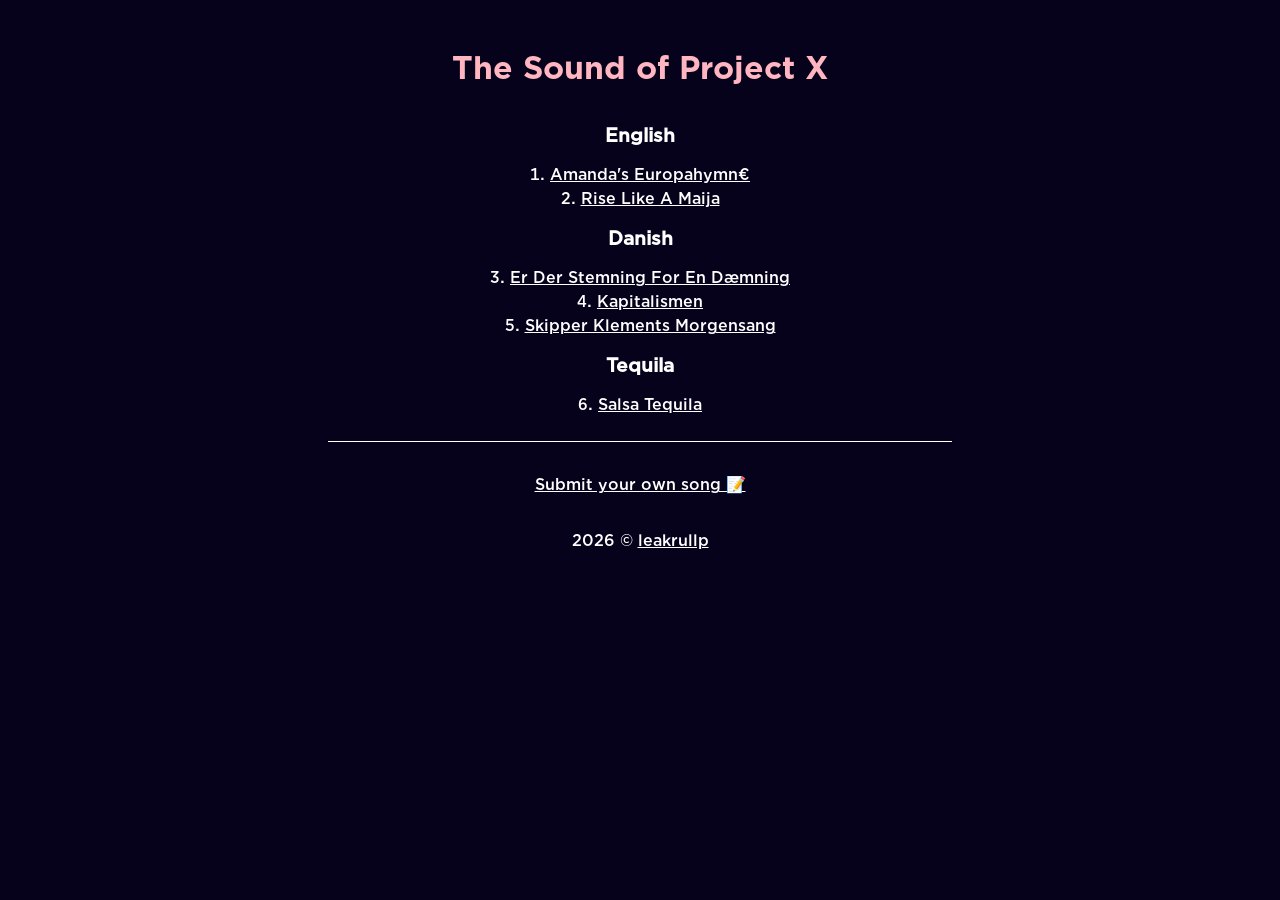
<file: index.html>
<html>

<head>
    <title>The Sound of Project X</title>
    <meta charset="UTF-8">
    <link rel="stylesheet" href="style.css">
    <meta name="viewport" content="width=device-width, initial-scale=1.0" />
</head>

<body>
    <h1>The Sound of <wbr>Project X</wbr></h1>

    <ol>
        <h2>English</h2>

        <li>
            <p><a href="hymne.html">Amanda's Europahymn€</a></p>
        </li>
        <li>
            <p><a href="maija.html">Rise Like A Maija</a></p>
        </li>

        <h2>Danish</h2>

        <li>
            <p><a href="stemning.html">Er Der Stemning For En Dæmning</a></p>
        </li>
        <li>
            <p><a href="kapitalismen.html">Kapitalismen</a></p>
        </li>
        <li>
            <p><a href="skipperklement.html">Skipper Klements Morgensang</a></p>
        </li>

        <h2>Tequila</h2>

        <li>
            <p><a href="salsatequila.html">Salsa Tequila</a></p>
        </li>
    </ol>


</body>

<hr>

<footer>
    <p><a href="mailto:leakrull@proton.me">Submit your own song 📝</a></p>
    <p>2026 © <a href="https://github.com/leakrullp/maijavision">leakrullp</a></p>
</footer>

</html>
</file>
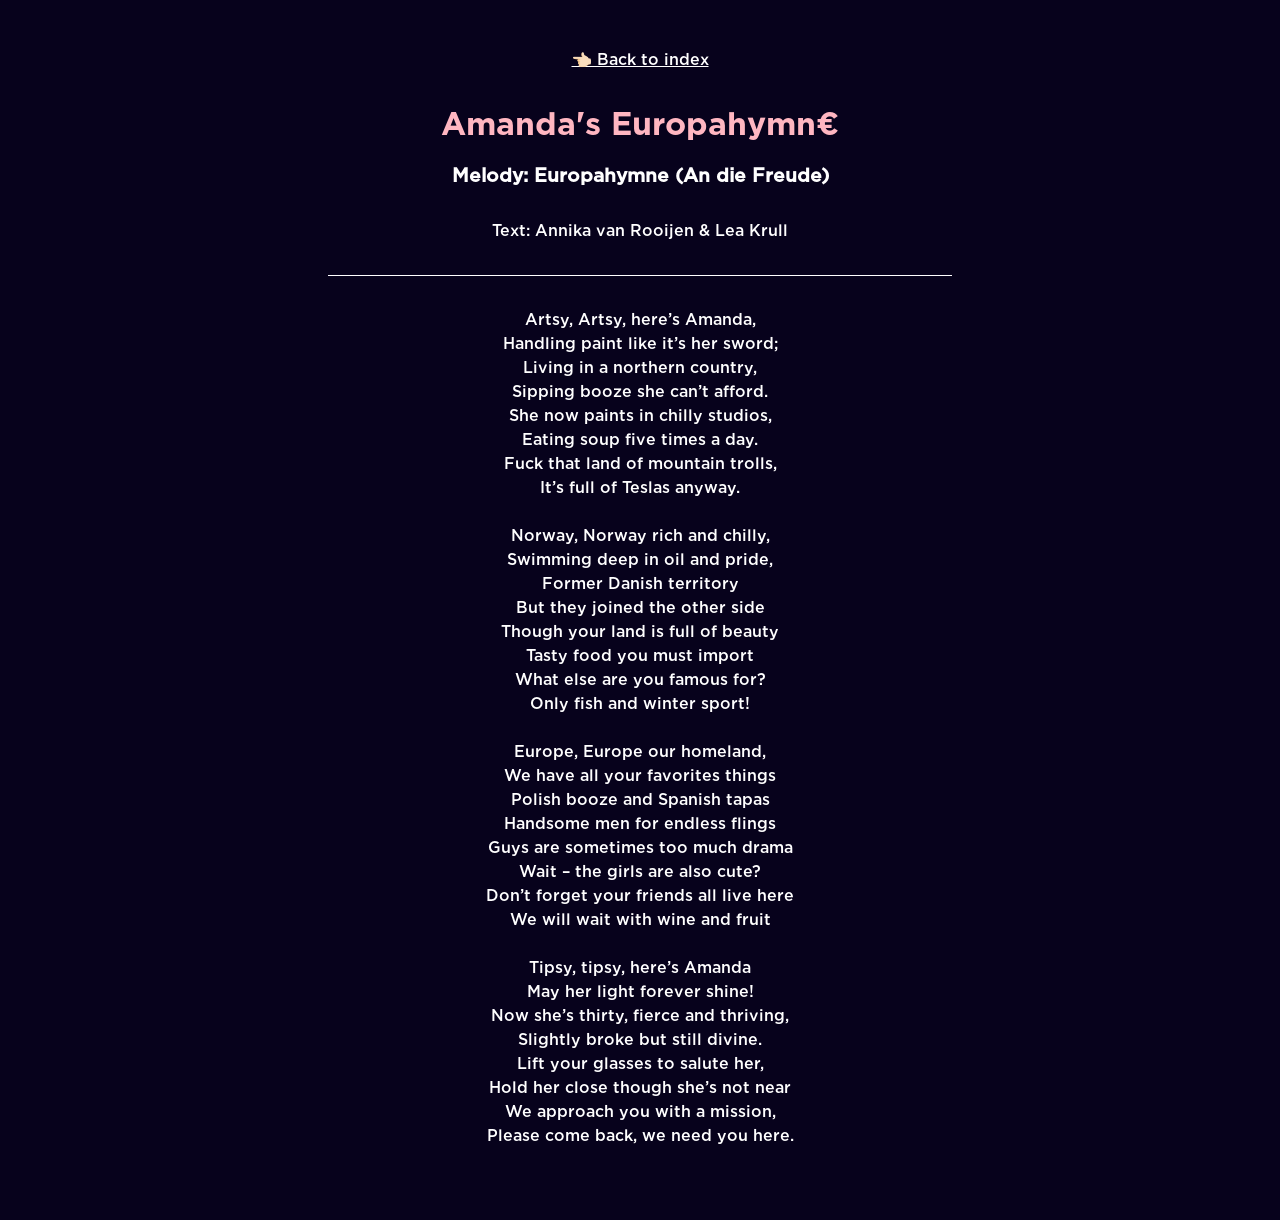
<file: hymne.html>
<html>

<head>
    <title>The Sound of Project X</title>
    <meta charset="UTF-8">
    <link rel="stylesheet" href="style.css">
    <meta name="viewport" content="width=device-width, initial-scale=1.0" />
</head>

<body>
    <p><a href="index.html">👈🏻 Back to index</a></p>

    <h1>Amanda's Europahymn€</h1>

    <h2>Melody: Europahymne (An die Freude)
    </h2>
    <p>Text: Annika van Rooijen & Lea Krull</p>

    <hr>

    <p>
        Artsy, Artsy, here’s Amanda,<br>
        Handling paint like it’s her sword;<br>
        Living in a northern country,<br>
        Sipping booze she can’t afford.<br>
        She now paints in chilly studios,<br>
        Eating soup five times a day.<br>
        Fuck that land of mountain trolls,<br>
        It’s full of Teslas anyway.<br>
        <br>
        Norway, Norway rich and chilly,<br>
        Swimming deep in oil and pride,<br>
        Former Danish territory<br>
        But they joined the other side<br>
        Though your land is full of beauty<br>
        Tasty food you must import<br>
        What else are you famous for?<br>
        Only fish and winter sport!<br>
        <br>
        Europe, Europe our homeland,<br>
        We have all your favorites things<br>
        Polish booze and Spanish tapas<br>
        Handsome men for endless flings<br>
        Guys are sometimes too much drama<br>
        Wait – the girls are also cute?<br>
        Don’t forget your friends all live here<br>
        We will wait with wine and fruit<br>
        <br>
        Tipsy, tipsy, here’s Amanda<br>
        May her light forever shine!<br>
        Now she’s thirty, fierce and thriving,<br>
        Slightly broke but still divine.<br>
        Lift your glasses to salute her,<br>
        Hold her close though she’s not near<br>
        We approach you with a mission,<br>
        Please come back, we need you here.<br>
        <br>

    </p>

</body>

<footer>
</footer>

</html>
</file>
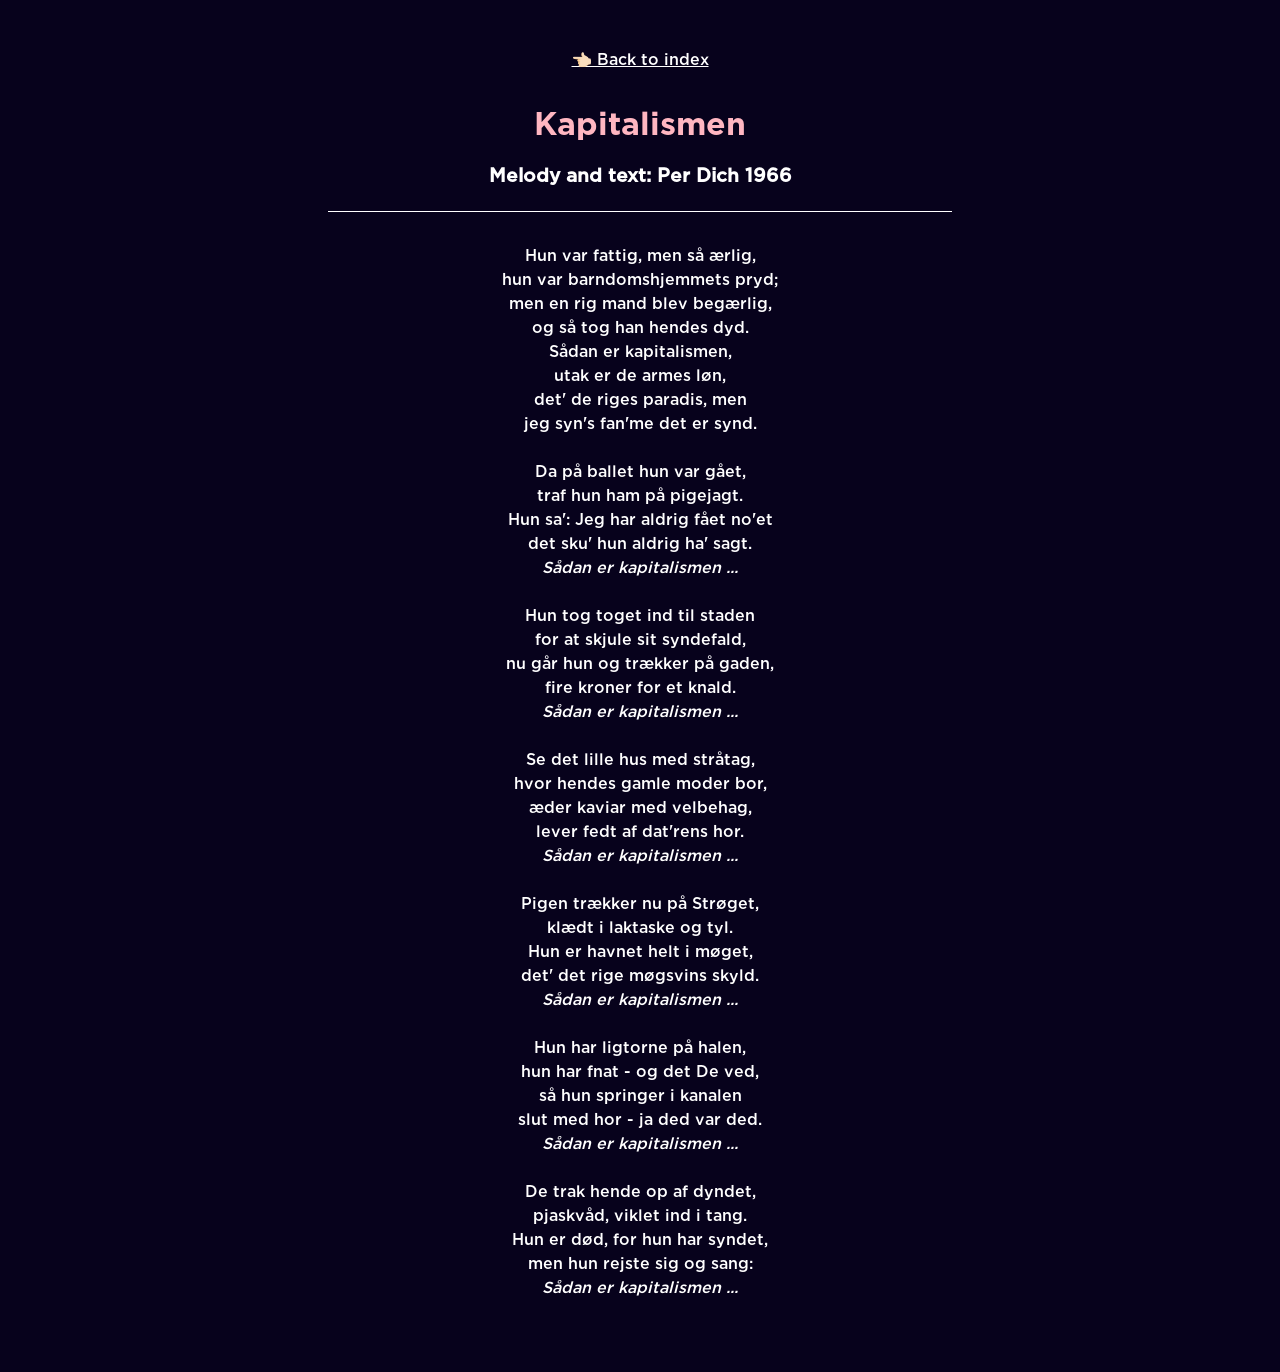
<file: kapitalismen.html>
<html>

<head>
    <title>The Sound of Project X</title>
    <meta charset="UTF-8">
    <link rel="stylesheet" href="style.css">
    <meta name="viewport" content="width=device-width, initial-scale=1.0" />
</head>

<body>
    <p><a href="index.html">👈🏻 Back to index</a></p>

    <h1>Kapitalismen</h1>

    <h2>Melody and text: Per Dich 1966
    </h2>

    <hr>

    <p>
        Hun var fattig, men så ærlig,<br>
        hun var barndomshjemmets pryd;<br>
        men en rig mand blev begærlig,<br>
        og så tog han hendes dyd.<br>
        Sådan er kapitalismen,<br>
        utak er de armes løn,<br>
        det' de riges paradis, men<br>
        jeg syn's fan'me det er synd.<br>
        <br>

        Da på ballet hun var gået,
        <br>
        traf hun ham på pigejagt.
        <br>
        Hun sa': Jeg har aldrig fået no'et
        <br>
        det sku' hun aldrig ha' sagt.
        <br>
        <i>
            Sådan er kapitalismen ...<br>
        </i>
        <br>

        Hun tog toget ind til staden
        <br>
        for at skjule sit syndefald,
        <br>
        nu går hun og trækker på gaden,
        <br>
        fire kroner for et knald.
        <br>
        <i>
            Sådan er kapitalismen ...<br>
        </i>
        <br>

        Se det lille hus med stråtag,
        <br>
        hvor hendes gamle moder bor,
        <br>
        æder kaviar med velbehag,
        <br>
        lever fedt af dat'rens hor.
        <br>
        <i>
            Sådan er kapitalismen ...<br>
        </i>
        <br>

        Pigen trækker nu på Strøget,
        <br>
        klædt i laktaske og tyl.
        <br>
        Hun er havnet helt i møget,
        <br>
        det' det rige møgsvins skyld.
        <br>
        <i>
            Sådan er kapitalismen ...<br>
        </i>
        <br>

        Hun har ligtorne på halen,
        <br>
        hun har fnat - og det De ved,
        <br>
        så hun springer i kanalen
        <br>
        slut med hor - ja ded var ded.
        <br>
        <i>
            Sådan er kapitalismen ...<br>
        </i>
        <br>

        De trak hende op af dyndet,
        <br>
        pjaskvåd, viklet ind i tang.
        <br>
        Hun er død, for hun har syndet,
        <br>
        men hun rejste sig og sang:
        <br>
        <i>
            Sådan er kapitalismen ...<br>
        </i>
        <br>
    </p>

</body>

<footer>
</footer>

</html>
</file>
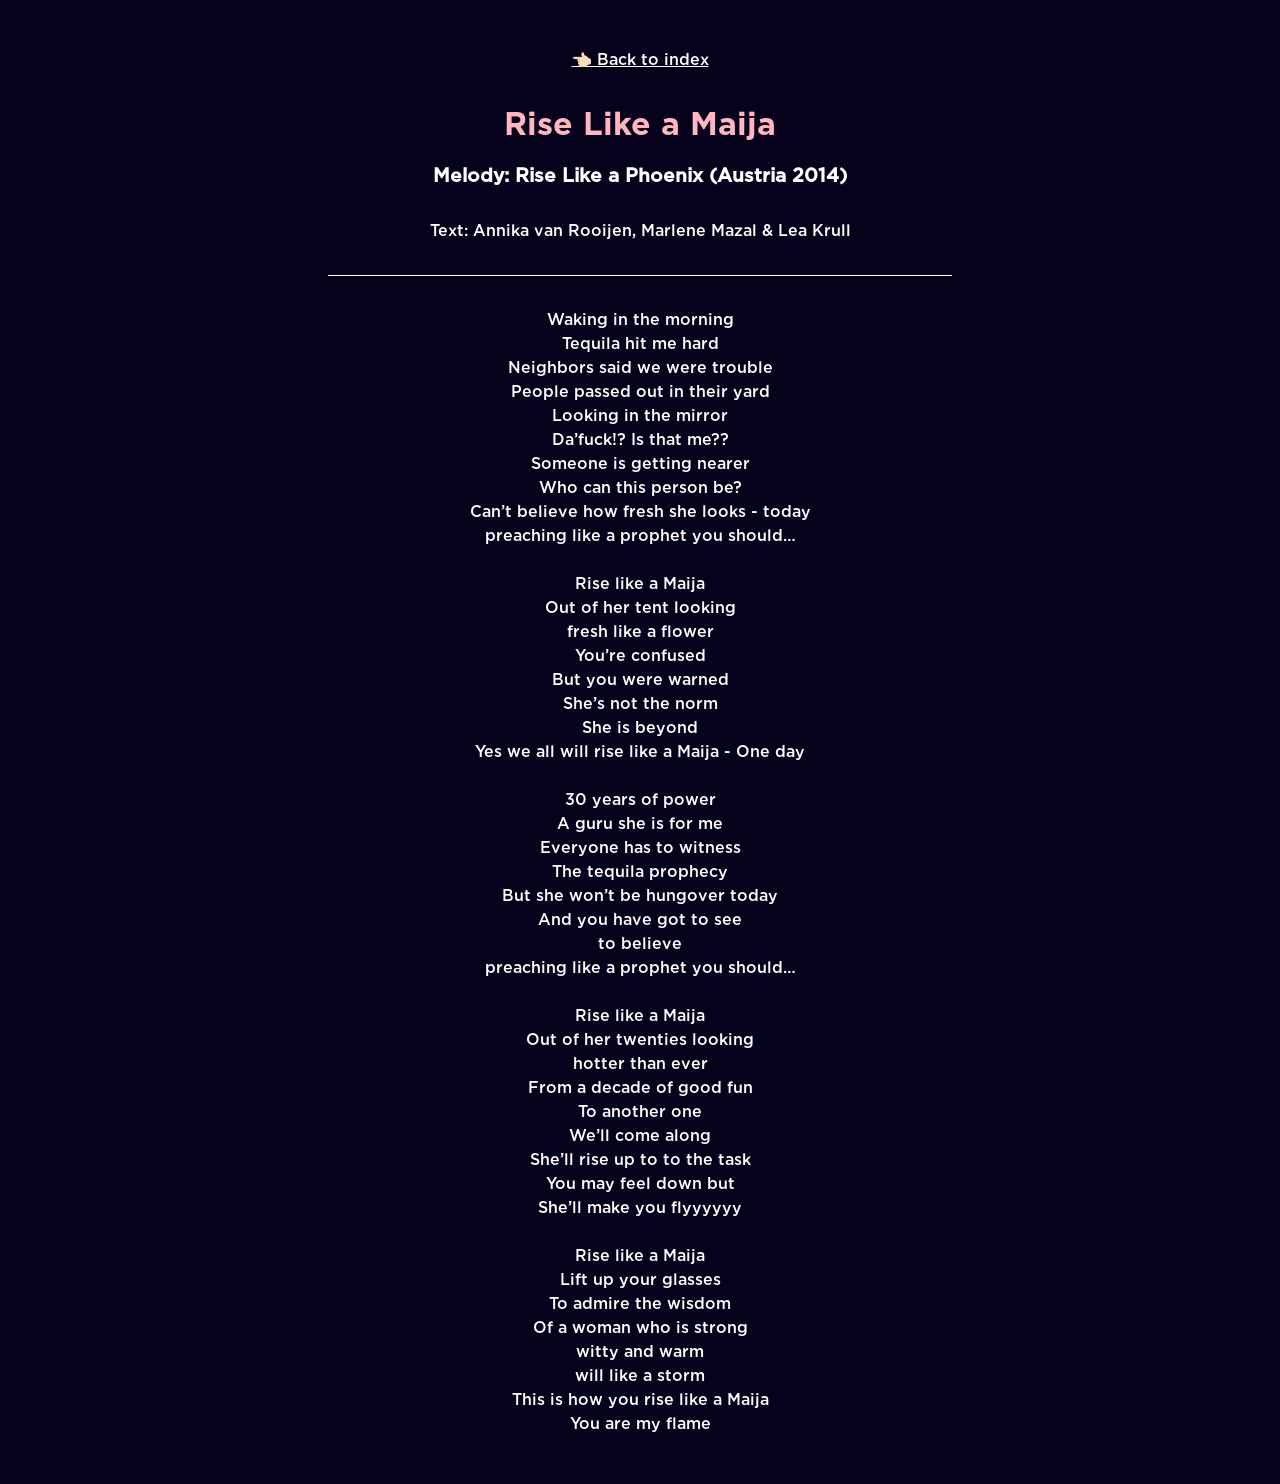
<file: maija.html>
<html>

<head>
    <title>The Sound of Project X</title>
    <meta charset="UTF-8">
    <link rel="stylesheet" href="style.css">
    <meta name="viewport" content="width=device-width, initial-scale=1.0" />
</head>

<body>
    <p><a href="index.html">👈🏻 Back to index</a></p>

    <h1>Rise Like a Maija</h1>

    <h2>Melody: Rise Like a Phoenix (Austria 2014)
    </h2>
    <p>Text: Annika van Rooijen, Marlene Mazal & Lea Krull</p>

    <hr>

    <p>
        Waking in the morning <br>
        Tequila hit me hard <br>
        Neighbors said we were trouble <br>
        People passed out in their yard <br>
        Looking in the mirror <br>
        Da’fuck!? Is that me?? <br>
        Someone is getting nearer <br>
        Who can this person be? <br>
        Can’t believe how fresh she looks - today <br>
        preaching like a prophet you should… <br>
        <br>
        Rise like a Maija <br>
        Out of her tent looking <br>
        fresh like a flower <br>
        You’re confused<br>
        But you were warned <br>
        She’s not the norm<br>
        She is beyond<br>
        Yes we all will rise like a Maija - One day<br>
        <br>
        30 years of power<br>
        A guru she is for me<br>
        Everyone has to witness<br>
        The tequila prophecy<br>
        But she won’t be hungover today<br>
        And you have got to see<br>
        to believe<br>
        preaching like a prophet you should…<br>
        <br>
        Rise like a Maija<br>
        Out of her twenties looking<br>
        hotter than ever<br>
        From a decade of good fun<br>
        To another one<br>
        We’ll come along<br>
        She’ll rise up to to the task<br>
        You may feel down but<br>
        She’ll make you flyyyyyy<br>
        <br>
        Rise like a Maija<br>
        Lift up your glasses<br>
        To admire the wisdom<br>
        Of a woman who is strong<br>
        witty and warm<br>
        will like a storm<br>
        This is how you rise like a Maija<br>
        You are my flame<br>

    </p>

</body>

<footer>
</footer>

</html>
</file>
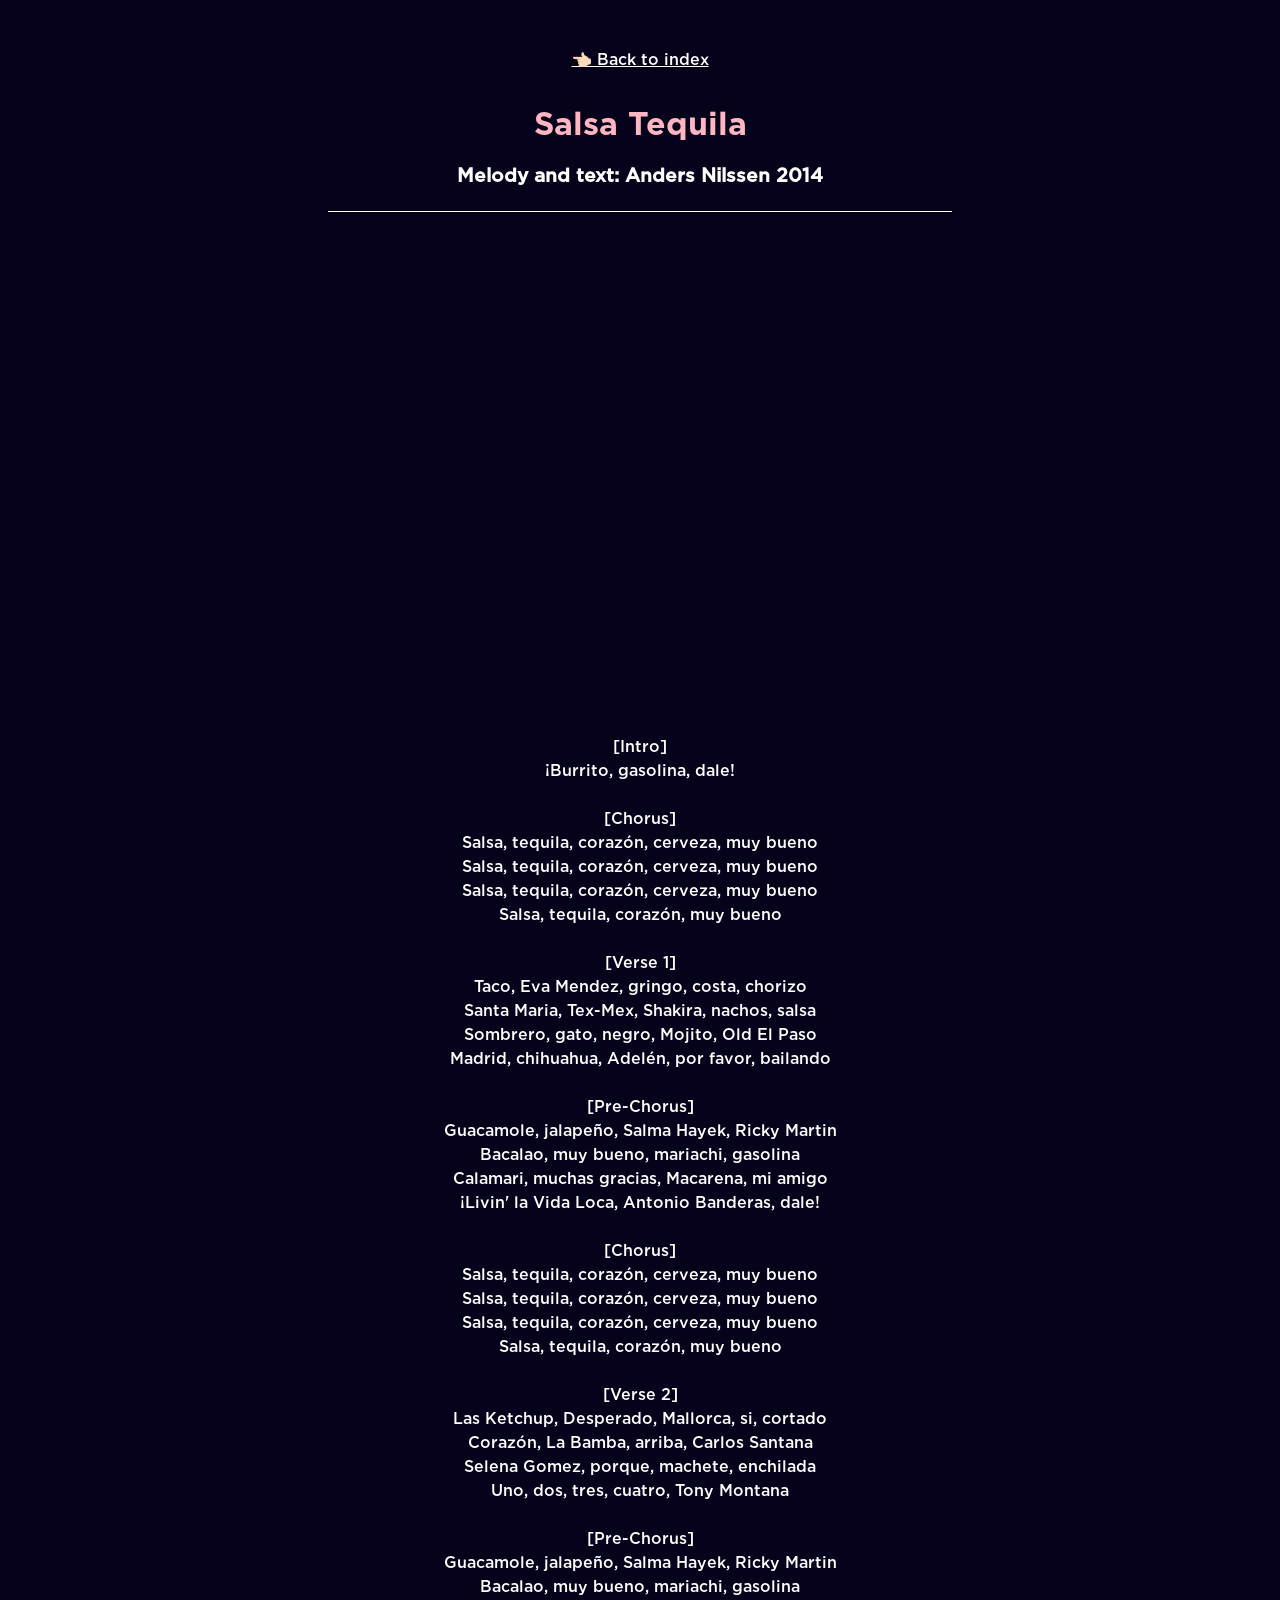
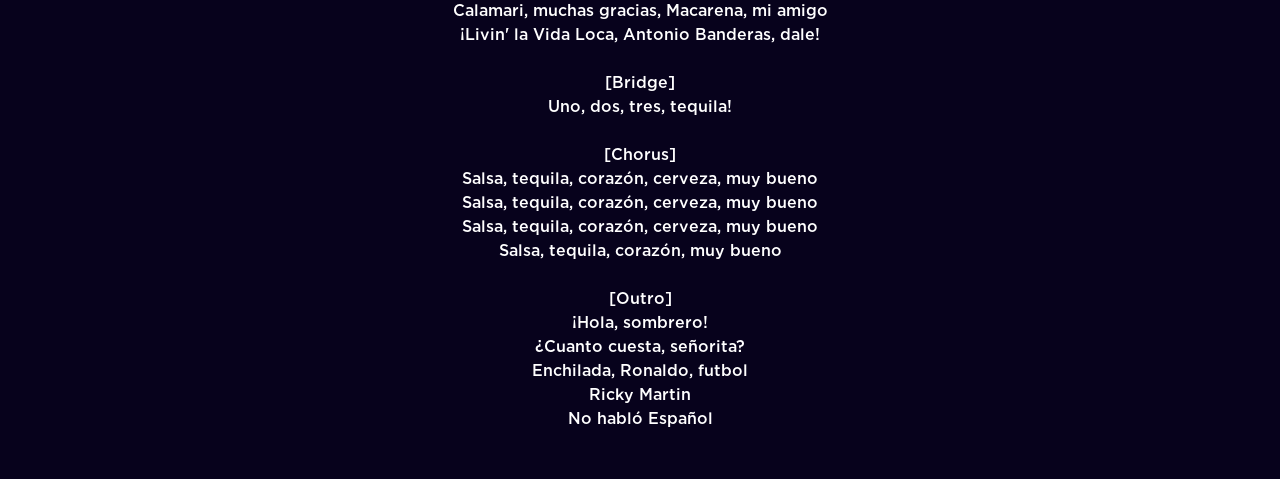
<file: salsatequila.html>
<html>

<head>
    <title>The Sound of Project X</title>
    <meta charset="UTF-8">
    <link rel="stylesheet" href="style.css">
    <meta name="viewport" content="width=device-width, initial-scale=1.0" />
</head>

<body>
    <p><a href="index.html">👈🏻 Back to index</a></p>

    <h1>Salsa Tequila</h1>

    <h2>Melody and text: Anders Nilssen 2014
    </h2>

    <hr>

    <iframe data-testid="embed-iframe" style="border-radius:12px"
        src="https://open.spotify.com/embed/track/4NNo6yFzKvX4HsTcaH6WIU?utm_source=generator&theme=0&si=41a62da1311f42b8"
        width="70%" height="152" frameBorder="0" allowfullscreen=""
        allow="autoplay; clipboard-write; encrypted-media; fullscreen; picture-in-picture" loading="lazy"></iframe>
    <br>
    <iframe width="560" height="315" src="https://www.youtube.com/embed/77Ms1oCiDH4?si=noISD65q4exgyyjd&amp;start=161"
        title="YouTube video player" frameborder="0"
        allow="accelerometer; autoplay; clipboard-write; encrypted-media; gyroscope; picture-in-picture; web-share"
        referrerpolicy="strict-origin-when-cross-origin" allowfullscreen></iframe>
    <p>
        [Intro]<br>
        ¡Burrito, gasolina, dale!<br>
        <br>
        [Chorus]<br>
        Salsa, tequila, corazón, cerveza, muy bueno<br>
        Salsa, tequila, corazón, cerveza, muy bueno<br>
        Salsa, tequila, corazón, cerveza, muy bueno<br>
        Salsa, tequila, corazón, muy bueno<br>
        <br>
        [Verse 1]<br>
        Taco, Eva Mendez, gringo, costa, chorizo<br>
        Santa Maria, Tex-Mex, Shakira, nachos, salsa<br>
        Sombrero, gato, negro, Mojito, Old El Paso<br>
        Madrid, chihuahua, Adelén, por favor, bailando<br>
        <br>
        [Pre-Chorus]<br>
        Guacamole, jalapeño, Salma Hayek, Ricky Martin<br>
        Bacalao, muy bueno, mariachi, gasolina<br>
        Calamari, muchas gracias, Macarena, mi amigo<br>
        ¡Livin' la Vida Loca, Antonio Banderas, dale!<br>
        <br>
        [Chorus]<br>
        Salsa, tequila, corazón, cerveza, muy bueno<br>
        Salsa, tequila, corazón, cerveza, muy bueno<br>
        Salsa, tequila, corazón, cerveza, muy bueno<br>
        Salsa, tequila, corazón, muy bueno<br>
        <br>
        [Verse 2]<br>
        Las Ketchup, Desperado, Mallorca, si, cortado<br>
        Corazón, La Bamba, arriba, Carlos Santana<br>
        Selena Gomez, porque, machete, enchilada<br>
        Uno, dos, tres, cuatro, Tony Montana<br>
        <br>
        [Pre-Chorus]<br>
        Guacamole, jalapeño, Salma Hayek, Ricky Martin<br>
        Bacalao, muy bueno, mariachi, gasolina<br>
        Calamari, muchas gracias, Macarena, mi amigo<br>
        ¡Livin' la Vida Loca, Antonio Banderas, dale!<br>
        <br>
        [Bridge]<br>
        Uno, dos, tres, tequila!<br>
        <br>
        [Chorus]<br>
        Salsa, tequila, corazón, cerveza, muy bueno<br>
        Salsa, tequila, corazón, cerveza, muy bueno<br>
        Salsa, tequila, corazón, cerveza, muy bueno<br>
        Salsa, tequila, corazón, muy bueno<br>
        <br>
        [Outro]<br>
        ¡Hola, sombrero!<br>
        ¿Cuanto cuesta, señorita?<br>
        Enchilada, Ronaldo, futbol<br>
        Ricky Martin<br>
        No habló Español<br>
    </p>

</body>

<footer>
</footer>

</html>
</file>
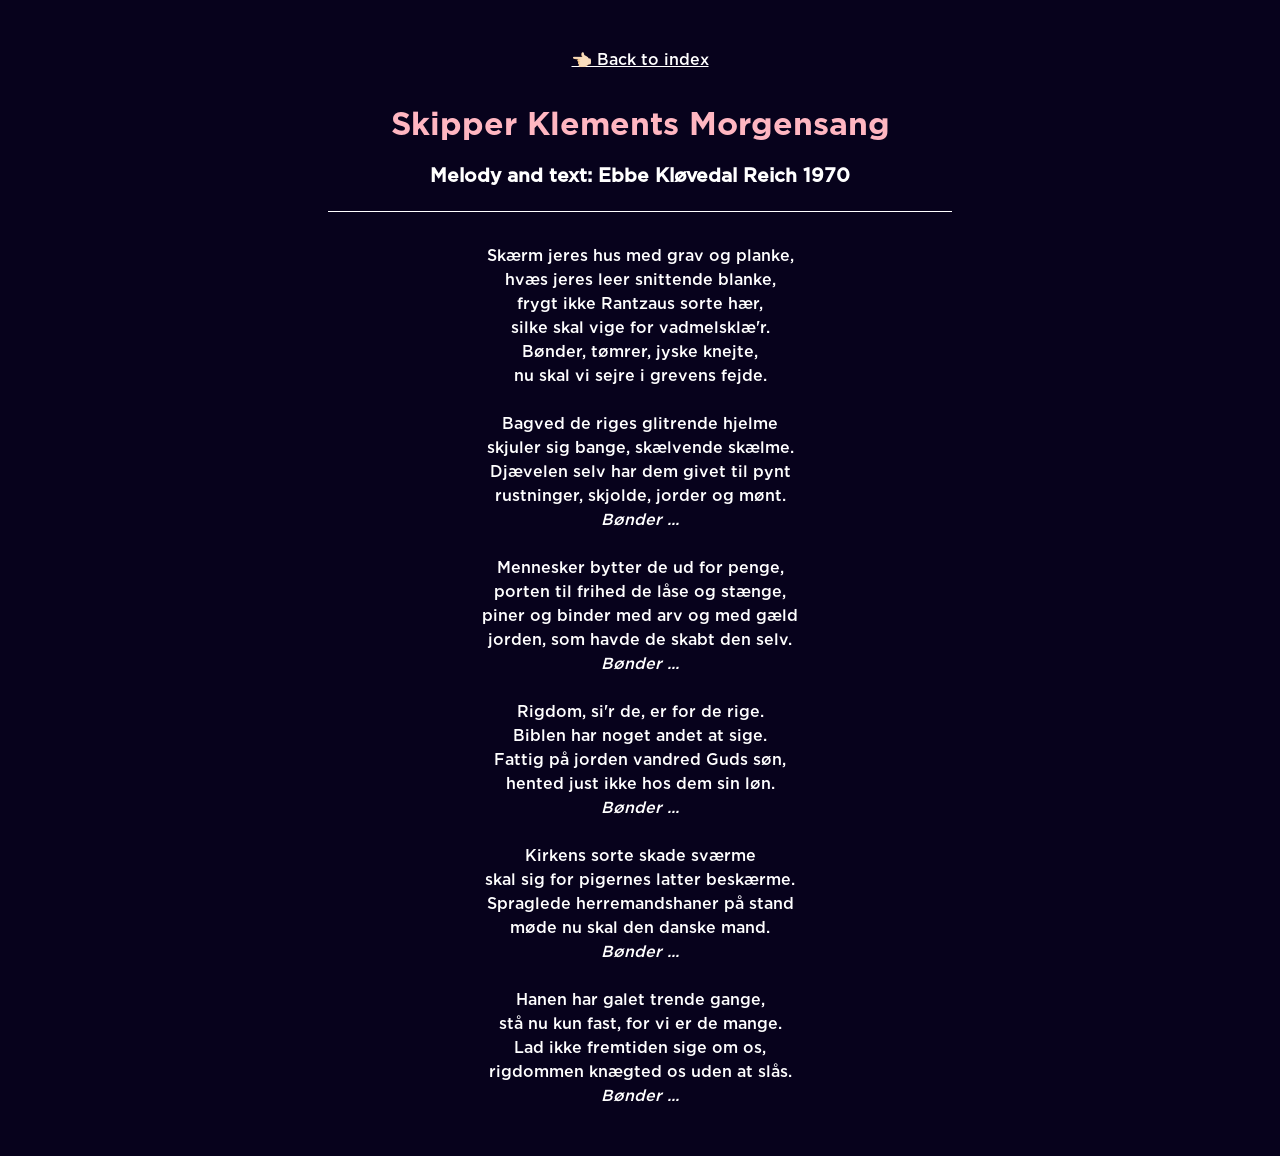
<file: skipperklement.html>
<html>

<head>
    <title>The Sound of Project X</title>
    <meta charset="UTF-8">
    <link rel="stylesheet" href="style.css">
    <meta name="viewport" content="width=device-width, initial-scale=1.0" />
</head>

<body>
    <p><a href="index.html">👈🏻 Back to index</a></p>

    <h1>Skipper Klements Morgensang</h1>

    <h2>Melody and text: Ebbe Kløvedal Reich 1970
    </h2>

    <hr>

    <p>
        Skærm jeres hus med grav og planke,<br>
        hvæs jeres leer snittende blanke,<br>
        frygt ikke Rantzaus sorte hær,<br>
        silke skal vige for vadmelsklæ'r.<br>
        Bønder, tømrer, jyske knejte,<br>
        nu skal vi sejre i grevens fejde.<br>
        <br>
        Bagved de riges glitrende hjelme<br>
        skjuler sig bange, skælvende skælme.<br>
        Djævelen selv har dem givet til pynt<br>
        rustninger, skjolde, jorder og mønt.<br>
        <i>
            Bønder ...<br>
        </i>
        <br>
        Mennesker bytter de ud for penge,<br>
        porten til frihed de låse og stænge,<br>
        piner og binder med arv og med gæld<br>
        jorden, som havde de skabt den selv.<br>
        <i>
            Bønder ...<br>
        </i>
        <br>
        Rigdom, si'r de, er for de rige.<br>
        Biblen har noget andet at sige.<br>
        Fattig på jorden vandred Guds søn,<br>
        hented just ikke hos dem sin løn.<br>
        <i>
            Bønder ...<br>
        </i>
        <br>
        Kirkens sorte skade sværme<br>
        skal sig for pigernes latter beskærme.<br>
        Spraglede herremandshaner på stand<br>
        møde nu skal den danske mand.<br>
        <i>
            Bønder ...<br>
        </i>
        <br>
        Hanen har galet trende gange,<br>
        stå nu kun fast, for vi er de mange.<br>
        Lad ikke fremtiden sige om os,<br>
        rigdommen knægted os uden at slås.<br>
        <i>
            Bønder ...<br>
        </i>
    </p>

</body>

<footer>
</footer>

</html>
</file>
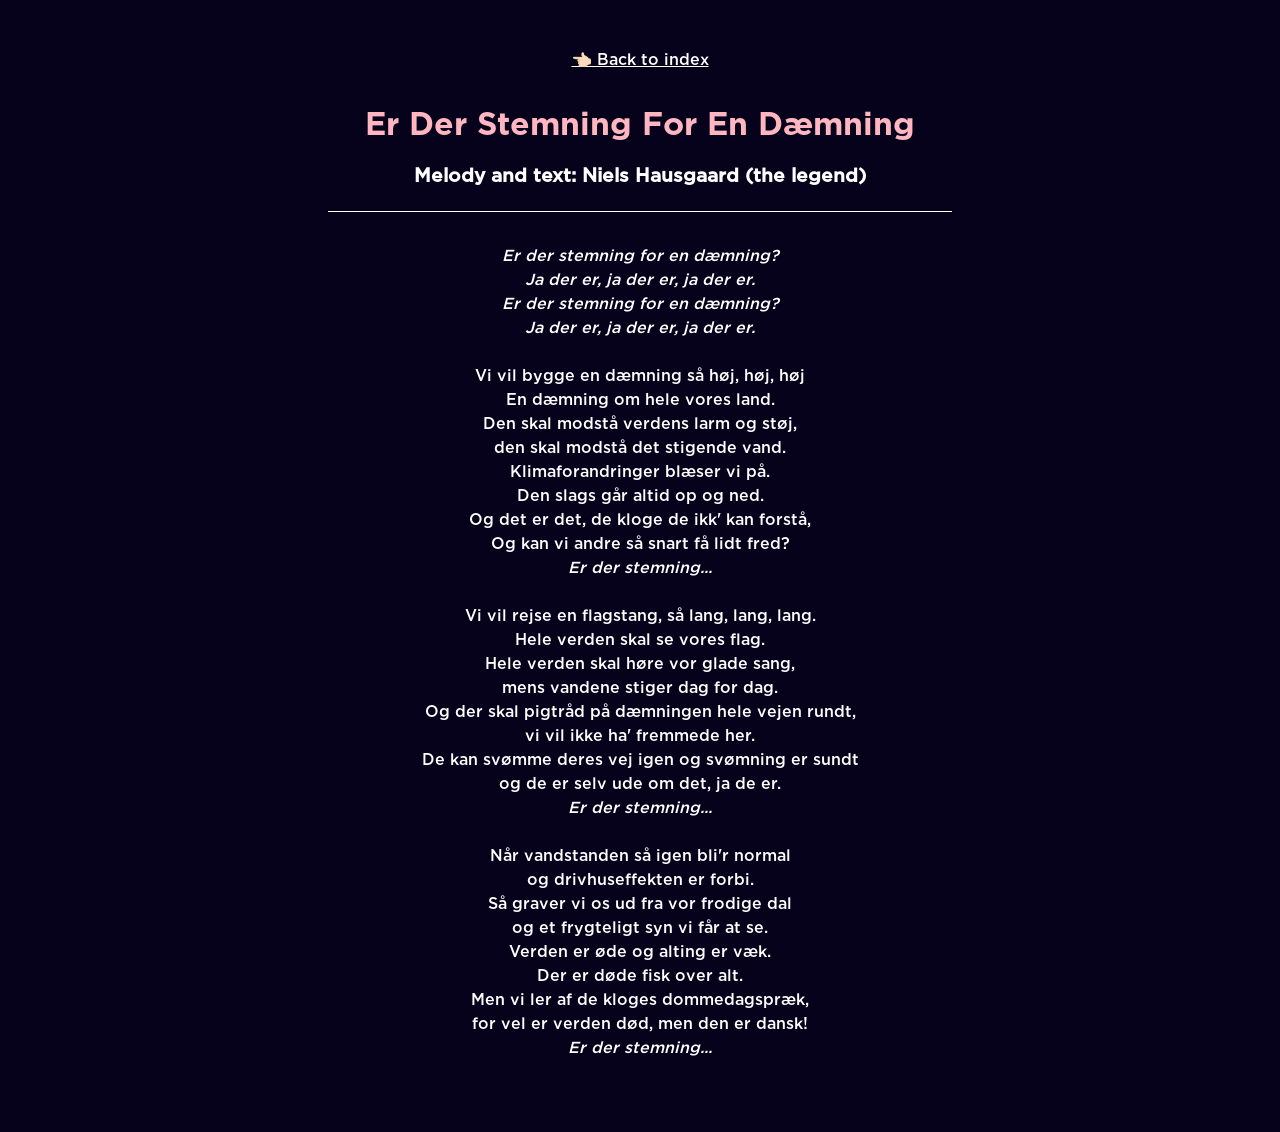
<file: stemning.html>
<html>

<head>
    <title>The Sound of Project X</title>
    <meta charset="UTF-8">
    <link rel="stylesheet" href="style.css">
    <meta name="viewport" content="width=device-width, initial-scale=1.0" />
</head>

<body>
    <p><a href="index.html">👈🏻 Back to index</a></p>

    <h1>Er Der Stemning For En Dæmning</h1>

    <h2>Melody and text: Niels Hausgaard (the legend)
    </h2>

    <hr>

    <p>
        <i>
            Er der stemning for en dæmning?<br>
            Ja der er, ja der er, ja der er.<br>
            Er der stemning for en dæmning?<br>
            Ja der er, ja der er, ja der er.<br>
        </i>
        <br>

        Vi vil bygge en dæmning så høj, høj, høj<br>
        En dæmning om hele vores land.<br>
        Den skal modstå verdens larm og støj,<br>
        den skal modstå det stigende vand.<br>
        Klimaforandringer blæser vi på.<br>
        Den slags går altid op og ned.<br>
        Og det er det, de kloge de ikk' kan forstå,<br>
        Og kan vi andre så snart få lidt fred?<br>
        <i>
            Er der stemning...<br>
        </i>
        <br>

        Vi vil rejse en flagstang, så lang, lang, lang.<br>
        Hele verden skal se vores flag.<br>
        Hele verden skal høre vor glade sang,<br>
        mens vandene stiger dag for dag.<br>
        Og der skal pigtråd på dæmningen hele vejen rundt,<br>
        vi vil ikke ha' fremmede her.<br>
        De kan svømme deres vej igen og svømning er sundt<br>
        og de er selv ude om det, ja de er.<br>
        <i>
            Er der stemning...<br>
        </i>
        <br>

        Når vandstanden så igen bli'r normal<br>
        og drivhuseffekten er forbi.<br>
        Så graver vi os ud fra vor frodige dal<br>
        og et frygteligt syn vi får at se.<br>
        Verden er øde og alting er væk.<br>
        Der er døde fisk over alt.<br>
        Men vi ler af de kloges dommedagspræk,<br>
        for vel er verden død, men den er dansk!<br>
        <i>
            Er der stemning...<br>
        </i>
        <br>


    </p>

</body>

<footer>
</footer>

</html>
</file>
<file: style.css>
@font-face {
  font-family: Gotham-Medium;
  src: url(res/Gotham-Medium.otf);
}
@font-face {
  font-family: Gotham-Bold;
  src: url(res/Gotham-Bold.otf);
}

body {
  font-family:
    Gotham-Medium,
    system-ui,
    -apple-system,
    BlinkMacSystemFont,
    "Segoe UI",
    Roboto,
    Oxygen,
    Ubuntu,
    Cantarell,
    "Open Sans",
    "Helvetica Neue",
    sans-serif;
  text-align: center;
  background-color: rgb(7, 2, 28);
  color: white;
  margin: 3rem 1rem;
}

h1 {
  font-family:
    Gotham-Bold,
    system-ui,
    -apple-system,
    BlinkMacSystemFont,
    "Segoe UI",
    Roboto,
    Oxygen,
    Ubuntu,
    Cantarell,
    "Open Sans",
    "Helvetica Neue",
    sans-serif;
  color: lightpink;
}

h2 {
  font-size: 1.2rem;
}

p {
  margin: 2rem;
  line-height: 1.5rem;
}

a {
  color: white;
}

ol {
  display: flex;
  flex-direction: column;
  align-items: center;
  padding-left: 0; /* Removes default browser indentation */
  list-style-position: inside; /* Keeps numbers right next to the text */
}

li {
  display: list-item; /* Forces the browser to bring back the 1, 2, 3 numbers */
}

li p {
  display: inline; /* Keeps the link text from dropping to a new line */
  margin: 0; /* Prevents the big 2rem default paragraph margin from breaking the centering */
}

hr {
  margin: 1.5rem auto;
  border: none;
  background-color: white;
  height: 0.5px;
  width: 50%;
  align-content: center;
}
</file>
